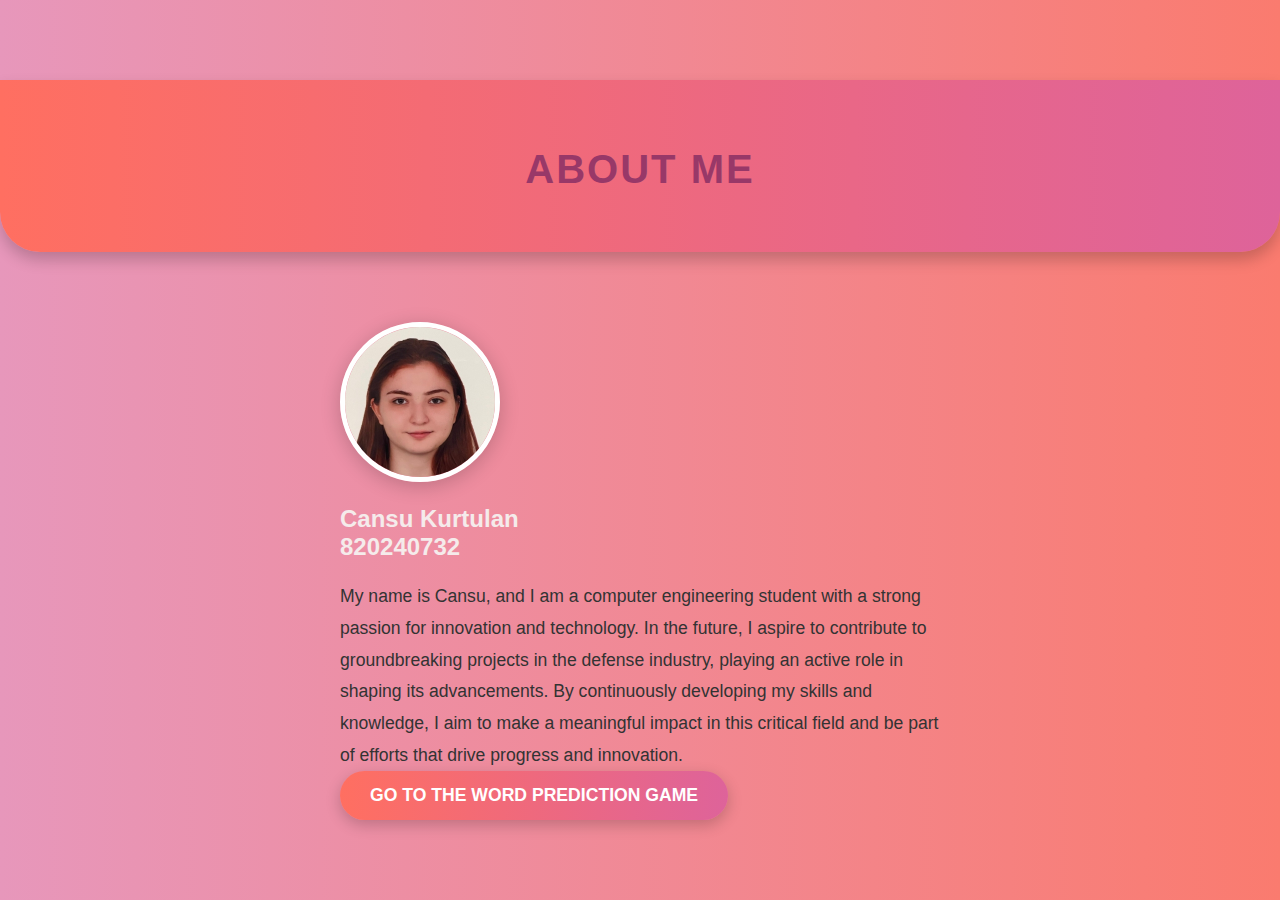
<file: index.html>
<!DOCTYPE html>
<html lang="en">
<head>
    <meta charset="UTF-8">
    <meta name="viewport" content="width=device-width, initial-scale=1.0">
    <title>About Me</title>
    <link rel="stylesheet" href="my-web-page.css">
</head>
<body>
    <header>
        <h1>About Me</h1>
    </header>
    <main>
        <section>
            <img src="me.aspx.jpeg" alt="My Photo" class="profile-photo">
            <h2>Cansu Kurtulan
               <br>  820240732 </br>
            </h2>
            <p> My name is Cansu, and I am a computer engineering student with a strong passion for innovation and technology. In the future, I aspire to contribute to groundbreaking projects in the defense industry, playing an active role in shaping its advancements. By continuously developing my skills and knowledge, I aim to make a meaningful impact in this critical field and be part of efforts that drive progress and innovation.</p>
            <a href="word-prediciton-game.html" class="button">Go to the Word Prediction Game</a>
        </section>
    </main>
   
</body>
</html>
</file>
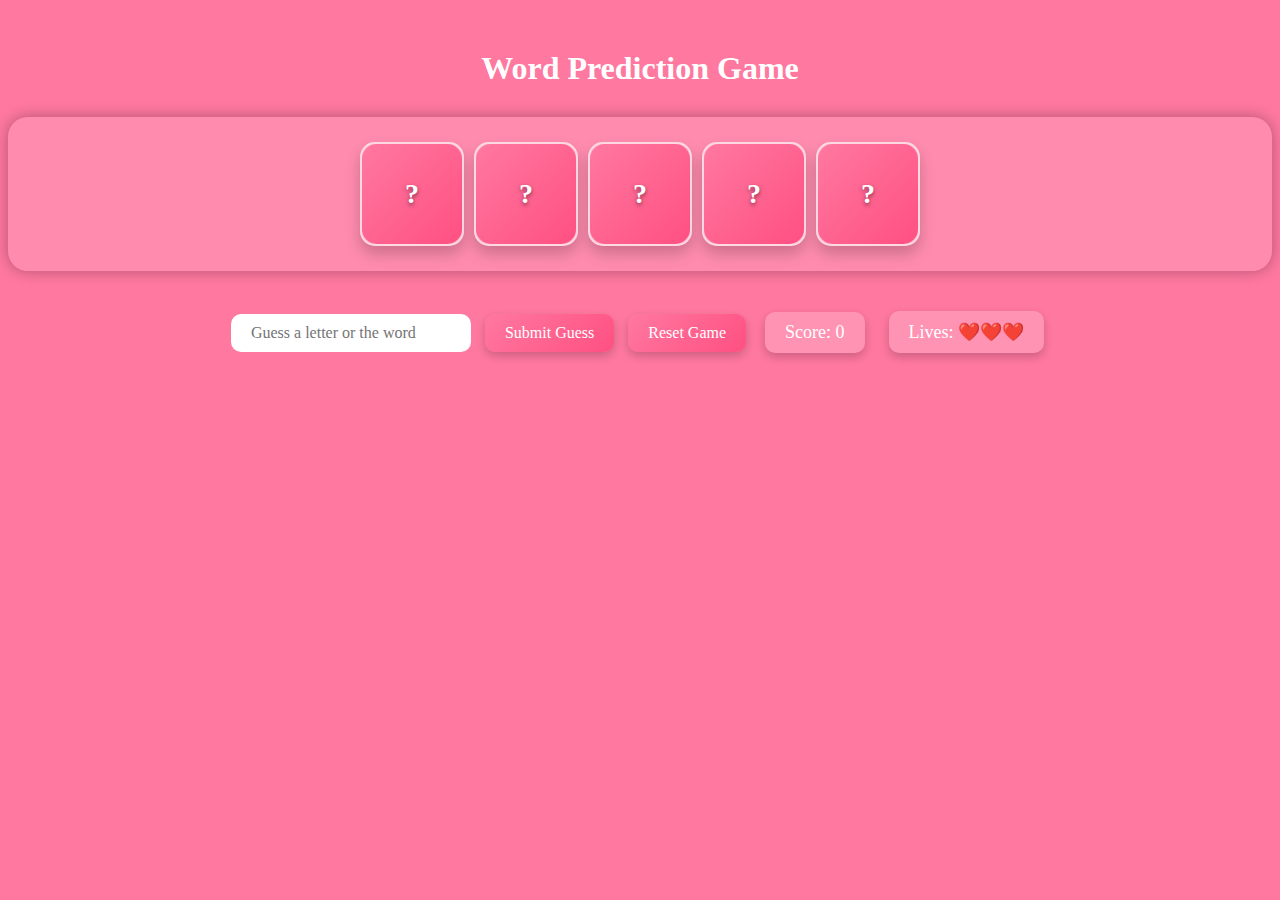
<file: word-prediciton-game.html>
<!DOCTYPE html>
<html lang="en">
<head>
    <meta charset="UTF-8">
    <meta name="viewport" content="width=device-width, initial-scale=1.0">
    <title>Word Prediction Game</title>
    <link rel="stylesheet" href="styles.css">
</head>
<body>
    <h1>Word Prediction Game</h1>

    <div id="game-board"></div>
    <input type="text" id="guess-input" placeholder="Guess a letter or the word">
    <button id="submit-btn">Submit Guess</button>
    <button id="reset-btn">Reset Game</button>
    <div id="score">Score: 0</div>
    <div id="lives">Lives: ❤️❤️❤️</div>

    <script src="script.js"></script>
</body>
</html>
</file>
<file: my-web-page.css>
body {
    font-family: 'Poppins', sans-serif;
    background: linear-gradient(to right, #e797bb, #fa7b6f);
    color: #f5ebeb;
    margin: 0;
    padding: 0;
    box-sizing: border-box;
    display: flex;
    justify-content: center;
    align-items: center;
    height: 100vh;
    flex-direction: column; 
}

header {
    padding: 40px 0;
    box-shadow: 0 8px 15px rgba(0, 0, 0, 0.2);
    border-radius: 0 0 40px 40px;
    text-align: center;
    background: linear-gradient(to right, #ff6f61, #de639a);
    color: #fff;
    position: relative;
    margin-bottom: 50px;
    width: 100%; 
}

.profile-photo {
    width: 150px;
    height: 150px;
    border-radius: 50%;
    object-fit: cover;
    border: 5px solid #fff;
    box-shadow: 0 4px 20px rgba(0, 0, 0, 0.2);
    transition: transform 0.3s ease;
    margin-top: 20px;
}

.profile-photo:hover {
    transform: scale(1.05);
}

.button {
    display: inline-block;
    padding: 14px 30px;
    font-size: 1.1rem;
    color: #fff;
    background: linear-gradient(to right, #ff6f61, #de639a);
    text-decoration: none;
    border-radius: 50px;
    text-transform: uppercase;
    font-weight: 600;
    box-shadow: 0 5px 15px rgba(0, 0, 0, 0.2);
    transition: all 0.3s ease;
}

.button:hover {
    background: linear-gradient(to right, #de639a, #ff6f61);
    transform: scale(1.1);
    box-shadow: 0 10px 30px rgba(0, 0, 0, 0.3);
    cursor: pointer;
}

.button:active {
    transform: scale(1);
}

.game-container {
    display: flex;
    flex-direction: column;
    justify-content: center;
    align-items: center;
    background-color: #fff;
    padding: 40px;
    border-radius: 20px;
    box-shadow: 0 5px 20px rgba(0, 0, 0, 0.1);
    width: 450px;
    margin-top: 20px;
    background: radial-gradient(circle, rgba(255, 255, 255, 0.1) 10%, rgba(255, 255, 255, 0.3));
}

h1 {
    font-size: 2.5rem;
    margin-bottom: 20px;
    font-weight: 700;
    color: #983868;
    text-transform: uppercase;
    letter-spacing: 2px;
}

.about-me {
    font-size: 1.4rem;
    color: #983868;
    text-transform: uppercase;
    font-weight: 700;
    letter-spacing: 1px;
    margin-bottom: 20px;
    text-align: center;
    width: 100%;
    padding: 20px 0;
}

p {
    font-size: 1.1rem;
    max-width: 600px;
    margin: 0 auto;
    line-height: 1.8;
    color: #333;
}

.card {
    position: relative;
    display: inline-block;
    width: 100px;
    height: 100px;
    margin: 5px;
    border: 2px solid #983868;
    text-align: center;
    font-size: 24px;
    line-height: 100px;
    background-color: #f0f0f0;
    background-position: center;
    background-repeat: no-repeat;
    transition: background-image 0.3s ease;
}

.card-front {
    display: flex;
    justify-content: center;
    align-items: center;
    background-color: #ff6f61;
    width: 100%;
    height: 100%;
    background-size: cover;
    background-position: center;
}

input {
    margin: 10px;
    padding: 12px;
    font-size: 16px;
    border-radius: 10px;
    border: none;
    box-shadow: 0 2px 8px rgba(0, 0, 0, 0.1);
    transition: transform 0.3s ease;
}

input:focus {
    transform: scale(1.05);
    border: 2px solid #de639a;
}

button {
    border-radius: 50%;
    background: linear-gradient(to right, #ff6f61, #de639a);
    color: #fff;
    padding: 15px 25px;
    border: none;
    cursor: pointer;
    transition: 0.3s ease;
}

button:hover {
    transform: scale(1.1);
    background: linear-gradient(to right, #de639a, #ff6f61);
}

#score, #lives {
    font-size: 1.2rem;
    margin-top: 10px;
    color: #983868;
}
</file>
<file: styles.css>
body {
    font-family: cursive;
    text-align: center;
    margin-top: 50px;
    color: rgb(255, 255, 255);
    background: rgb(255, 120, 160); /* Sabit pembe tonunda arka plan */
}

#game-board {
    display: flex;
    justify-content: center;
    align-items: center;
    margin: 30px auto;
    width: auto;
    padding: 20px;
    border-radius: 20px;
    background: rgba(255, 255, 255, 0.15);
    box-shadow: 0 0 15px rgba(0, 0, 0, 0.3);
    backdrop-filter: blur(10px);
}

input, button {
    margin: 5px;
    padding: 10px 20px;
    font-size: 16px;
    font-family: cursive;
    border: none;
    outline: none;
    border-radius: 10px;
    transition: all 0.3s ease;
}

button {
    background: linear-gradient(135deg, rgb(255, 120, 160), rgb(255, 80, 130));
    color: rgb(255, 255, 255);
    cursor: pointer;
    box-shadow: 0px 4px 10px rgba(0, 0, 0, 0.2);
}

button:hover {
    background: linear-gradient(135deg, rgb(255, 160, 200), rgb(255, 120, 160));
    transform: scale(1.1);
    box-shadow: 0px 8px 20px rgba(255, 120, 160, 0.5);
}

#score, #lives {
    font-size: 18px;
    margin: 10px;
    padding: 10px 20px;
    display: inline-block;
    border-radius: 10px;
    background: rgba(255, 255, 255, 0.2);
    box-shadow: 0px 4px 10px rgba(0, 0, 0, 0.2);
    color: white;
}

.card {
    position: relative;
    display: inline-flex;
    width: 100px;
    height: 100px;
    margin: 5px;
    border: 2px solid rgba(255, 255, 255, 0.5);
    text-align: center;
    font-size: 24px;
    line-height: 100px;
    background-color: rgba(255, 255, 255, 0.2);
    backdrop-filter: blur(8px);
    box-shadow: 0px 8px 15px rgba(0, 0, 0, 0.2);
    transition: transform 0.3s ease, box-shadow 0.3s ease;
    border-radius: 15px;
}

.card:hover {
    transform: scale(1.1);
    box-shadow: 0px 10px 25px rgba(255, 255, 255, 0.5);
}

.card-front {
    display: flex;
    justify-content: center;
    align-items: center;
    width: 100%;
    height: 100%;
    font-size: 28px;
    font-weight: bold;
    color: white;
    text-shadow: 0 2px 4px rgba(0, 0, 0, 0.5);
    border-radius: 15px;
    background: linear-gradient(135deg, rgb(255, 120, 160), rgb(255, 80, 130));
    background-size: cover;
    background-position: center;
}
</file>
